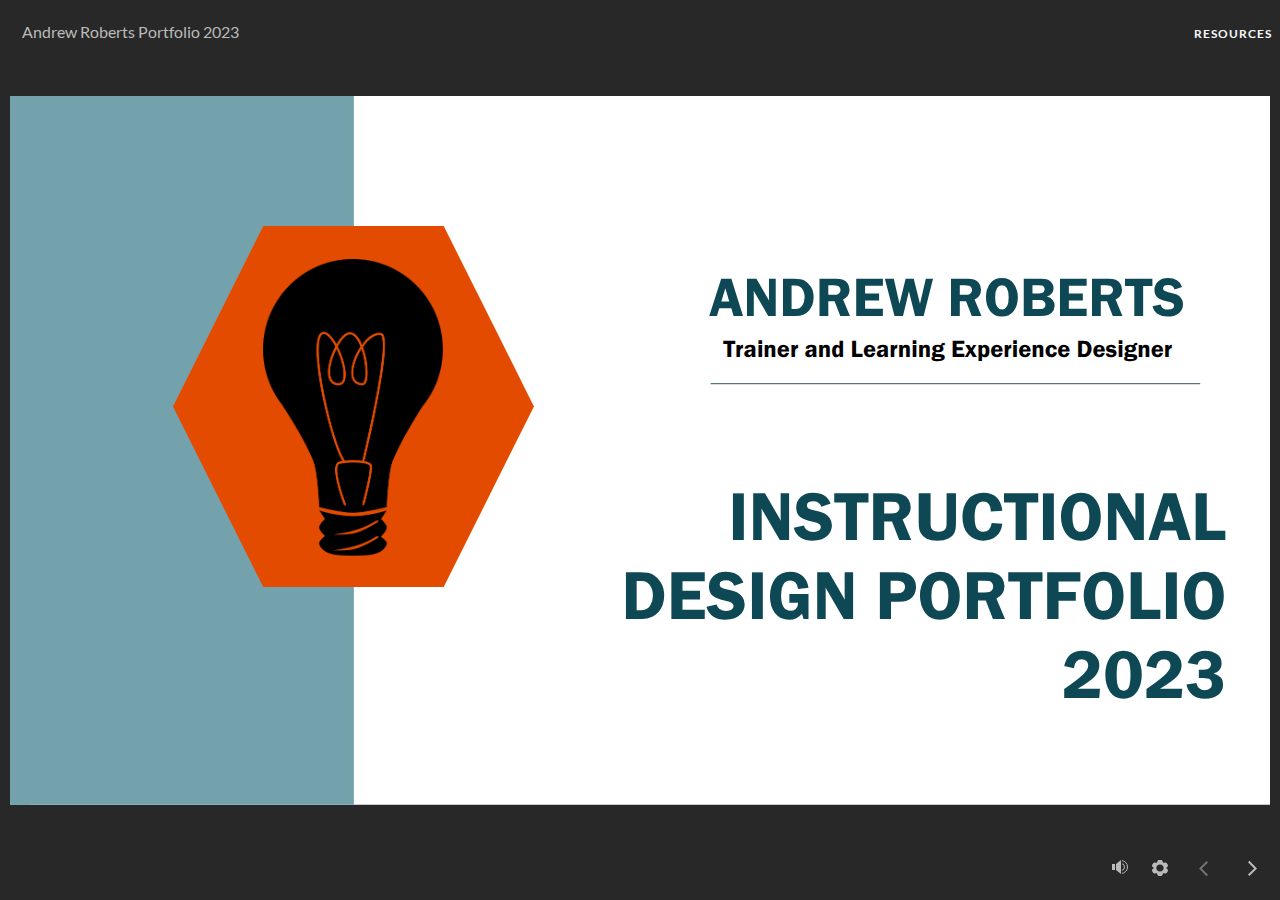
<file: index.html>
﻿<!doctype html>
<html lang="en-US">
<head>
  <meta charset="utf-8">
  <!-- Created using Storyline 360 - http://www.articulate.com  -->
  <!-- version: 3.73.29831.0 -->
  <title>Andrew Roberts Portfolio 2023</title>
  <meta http-equiv="x-ua-compatible" content="IE=edge"/>
  <meta name="viewport" content="width=device-width,initial-scale=1,user-scalable=no,shrink-to-fit=no,minimal-ui"/>
  <meta name="apple-mobile-web-app-capable" content="yes"/>
  <style>
    html, body { height: 100%; padding: 0; margin: 0 }
    #app { height: 100%; width: 100%; }
  </style>

  <script>
    window.DS = {};
    window.globals = {
      DATA_PATH_BASE: '',
      HAS_FRAME: true,
      HAS_SLIDE: true,

      lmsPresent: false,
      tinCanPresent: false,
      cmi5Present: false,
      aoSupport: false,
      scale: 'noscale',
      captureRc: false,
      browserSize: 'optimal',
      bgColor: '#282828',
      features: 'AccessibleVideo,ConnectionMessages,FullScreenToggle,InsertSvgPicture,LayerPresentAsDialog,MultipleQuizTracking,PlayerSpeedControl,StreamingVideo,UpdatedThemeEditor,UseAudioElement',
      themeName: 'unified',
      preloaderColor: '#FFFFFF',
      suppressAnalytics: false,
      productChannel: 'stable',
      publishSource: 'storyline',
      aid: 'auth0|5d66c9fb618aac0dc4988316',
      cid: 'df46369e-d139-4f46-87b3-22c768ca2aa3',
      playerVersion: '3.73.29831.0',
      publishTimestamp: '2023-02-25T20:59:50.3721102Z',
      maxIosVideoElements: 10,
      connectionSettings: { message: 'You%20are%20offline.%20Trying%20to%20reconnect...', useDarkTheme: false },

      
      parseParams: function(qs) {
        if (window.globals.parsedParams != null) {
          return window.globals.parsedParams;
        }
        qs = (qs || window.location.search.substr(1)).split('+').join(' ');
        var params = {},
            tokens,
            re = /[?&]?([^=]+)=([^&]*)/g;

        while (tokens = re.exec(qs)) {
          params[decodeURIComponent(tokens[1]).trim()] =
            decodeURIComponent(tokens[2]).trim();
        }
        window.globals.parsedParams = params;
        return params;
      }

    };
  </script>
  <script>
    var isIe11 = ('ActiveXObject' in window || window.MSBlobBuilder != null)
      && window.msCrypto != null && !window.ActiveXObject;
    if (isIe11) {
      window.globals.unsupportedBrowser = true;
      document.write(atob('[base64]'));
    }
  </script>
  
  <script>window.THREE = { };</script>
  
</head>
<body style="background: #282828" class="cs-HTML theme-unified">
  <!-- 360 -->
  <script>!function(){var e,i=/iPhone/i,o=/iPod/i,n=/iPad/i,t=/\biOS-universal(?:.+)Mac\b/i,r=/\bAndroid(?:.+)Mobile\b/i,a=/Android/i,d=/(?:SD4930UR|\bSilk(?:.+)Mobile\b)/i,p=/Silk/i,l=/Windows Phone/i,u=/\bWindows(?:.+)ARM\b/i,b=/BlackBerry/i,s=/BB10/i,c=/Opera Mini/i,f=/\b(CriOS|Chrome)(?:.+)Mobile/i,h=/Mobile(?:.+)Firefox\b/i,v=function(e){return void 0!==e&&"MacIntel"===e.platform&&"number"==typeof e.maxTouchPoints&&e.maxTouchPoints>1&&"undefined"==typeof MSStream};e=function(e){var m={userAgent:"",platform:"",maxTouchPoints:0};e||"undefined"==typeof navigator?"string"==typeof e?m.userAgent=e:e&&e.userAgent&&(m={userAgent:e.userAgent,platform:e.platform,maxTouchPoints:e.maxTouchPoints||0}):m={userAgent:navigator.userAgent,platform:navigator.platform,maxTouchPoints:navigator.maxTouchPoints||0};var g=m.userAgent,y=g.split("[FBAN");void 0!==y[1]&&(g=y[0]),void 0!==(y=g.split("Twitter"))[1]&&(g=y[0]);var A=function(e){return function(i){return i.test(e)}}(g),w={apple:{phone:A(i)&&!A(l),ipod:A(o),tablet:!A(i)&&(A(n)||v(m))&&!A(l),universal:A(t),device:(A(i)||A(o)||A(n)||A(t)||v(m))&&!A(l)},amazon:{phone:A(d),tablet:!A(d)&&A(p),device:A(d)||A(p)},android:{phone:!A(l)&&A(d)||!A(l)&&A(r),tablet:!A(l)&&!A(d)&&!A(r)&&(A(p)||A(a)),device:!A(l)&&(A(d)||A(p)||A(r)||A(a))||A(/\bokhttp\b/i)},windows:{phone:A(l),tablet:A(u),device:A(l)||A(u)},other:{blackberry:A(b),blackberry10:A(s),opera:A(c),firefox:A(h),chrome:A(f),device:A(b)||A(s)||A(c)||A(h)||A(f)},any:!1,phone:!1,tablet:!1};return w.any=w.apple.device||w.android.device||w.windows.device||w.other.device,w.phone=w.apple.phone||w.android.phone||w.windows.phone,w.tablet=w.apple.tablet||w.android.tablet||w.windows.tablet,w}(),"object"==typeof exports&&"undefined"!=typeof module?module.exports=e:"function"==typeof define&&define.amd?define((function(){return e})):this.isMobile=e}();
    window.isMobile.apple.tablet = window.isMobile.apple.tablet ||
      (navigator.platform === 'MacIntel' && navigator.maxTouchPoints > 1);
    window.isMobile.apple.device = window.isMobile.apple.device || window.isMobile.apple.tablet;
    window.isMobile.tablet = window.isMobile.tablet || window.isMobile.apple.tablet;
    window.isMobile.any = window.isMobile.any || window.isMobile.apple.tablet;
  </script>

  <div id="focus-sink" tabindex="-1"></div>

  <div id="preso"></div>
  <script>
    (function() {

      var classTypes = [ 'desktop', 'mobile', 'phone', 'tablet' ];

      var addDeviceClasses = function(prefix, testObj) {
        var curr, i;
        for (i = 0; i < classTypes.length; i++) {
          curr = classTypes[i];
          if (testObj[curr]) {
            document.body.classList.add(prefix + curr);
          }
        }
      };

      var params = window.globals.parseParams(),
          isDevicePreview = params.devicepreview === '1',
          isPhoneOverride = params.deviceType === 'phone' || (isDevicePreview && params.phone == '1'),
          isTabletOverride = (params.deviceType === 'tablet' || isDevicePreview) && !isPhoneOverride,
          isMobileOverride = isPhoneOverride || isTabletOverride;

      var deviceView = {
        desktop: !window.isMobile.any && !isMobileOverride,
        mobile: window.isMobile.any || isMobileOverride,
        phone: isPhoneOverride || (window.isMobile.phone && !isTabletOverride),
        tablet: isTabletOverride || window.isMobile.tablet
      };

      window.globals.deviceView = deviceView;
      window.isMobile.desktop = !window.isMobile.any;
      window.isMobile.mobile = window.isMobile.any;

      addDeviceClasses('view-', deviceView);

    })();
  </script>
  
  <script src='story_content/user.js' type=text/javascript></script>
  <div class="slide-loader"></div>

  <script>
    var doc = document, loader = doc.body.querySelector('.slide-loader'); [ 1, 2, 3 ].forEach(function(n) { var d = doc.createElement('div'); d.style.backgroundColor = window.globals.preloaderColor; d.classList.add('mobile-loader-dot'); d.classList.add('dot' + n); loader.appendChild(d); });
  </script>

  <div class="mobile-load-title-overlay" style="display: none">
    <div class="mobile-load-title">Andrew Roberts Portfolio 2023</div>
  </div>

  <div class="mobile-chrome-warning"></div>

  
<style>
  .warn-connection-dialog {
    display: none;
    background: transparent;
    pointer-events: none;
    position: fixed;
    left: 0;
    top: 0;
    width: 100%;
    height: 100%;
    z-index: 999;
  }

  .warn-connection-content {
    border-radius: 4px;
    background: white;
    border: 1px solid #E7E7E7;
    color: #333333;
    box-shadow: 0 2px 4px rgba(0, 0, 0, 0.25);
    transition: all 150ms ease-out;
    position: absolute;
    white-space: nowrap;
  }

  .view-phone.is-landscape .warn-connection-content {
    left: 23px;
    bottom: 23px;
  }

  .view-tablet.is-landscape .warn-connection-content {
    left: 50%;
    top: 20px;
    transform: translateX(-50%);
  }

  .is-portrait .warn-connection-content {
    transform: translate(-50%, calc(-100% - 15px));
  }

  .warn-connection-content p {
    display: inline-block;
    margin: 0 8px 0 0;
    line-height: 33px;
    font-size: 11px;
  }

  .warn-connection-content svg {
    position: relative;
    vertical-align: middle;
    margin: 0 2px 2px 8px;
  }

  .view-desktop .warn-connection-content {
    left: 1.5em;
    bottom: 1.5em;
  }

  .view-desktop .warn-connection-content p {
    font-size: 1.1em;
  }

  .is-offline .warn-connection-dialog {
    display: block;
  }

  .is-offline .cs-panel * {
    pointer-events: none !important;
  }

  .is-offline .cs-panel {
    pointer-events: all !important;
  }

  .is-offline #nav-controls * {
    pointer-events: none !important;
  }

  .is-offline #nav-controls {
    pointer-events: all !important;
  }
</style>

<div class="warn-connection-dialog">
  <div class="warn-connection-content">
    <svg width="17" height="15" viewBox="0 0 17 15" xmlns="http://www.w3.org/2000/svg">
      <path fill="#8F0000" stroke="white" d="M16.07,12.98 L15.88,12.23 L9.51,1.21 C8.97,0.26,7.6,0.26,7.06,1.21 L0.69,12.23 C0.15,13.16,0.81,14.36,1.91,14.36 H14.65 C15.47,14.36,16.05,13.7,16.07,12.98 Z"/>
      <path fill="white" stroke="white" d="M8.58,5.5 C8.35,5.28,8.5,5.35,8.21,5.32 C8.09,5.35,7.97,5.49,7.96,5.67 C7.97,5.79,7.98,5.92,7.98,6.04 L7.98,6.04 C7.99,6.17,8,6.31,8.01,6.43 L8.01,6.44 C8.03,6.92,8.06,7.41,8.09,7.9 L8.09,7.9 C8.12,8.39,8.14,8.88,8.17,9.37 C8.17,9.39,8.18,9.42,8.2,9.44 C8.23,9.46,8.25,9.47,8.28,9.47 C8.31,9.47,8.34,9.46,8.35,9.44 C8.37,9.43,8.38,9.4,8.39,9.35 L8.39,9.34 C8.39,9.24,8.4,9.15,8.4,9.05 L8.4,9.05 C8.41,8.96,8.41,8.86,8.42,8.75 C8.43,8.44,8.45,8.12,8.47,7.81 L8.47,7.81 C8.49,7.49,8.51,7.18,8.53,6.87 C8.55,6.46,8.56,6.05,8.59,5.64 L8.6,5.62 C8.6,5.57,8.59,5.53,8.58,5.5 L8.21,5.32 Z"/>
      <circle fill="white" stroke="white" cx="8.3" cy="11.35" r="0.3"/>
    </svg>
    <p>You are offline. Trying to reconnect...</p>
  </div>
</div>

<script>
  (function() {
    window.DS.connection = {
      warningShown: false,
      assets: {},
      loadingAssetGroup: false,
      retryDelay: 500
    };

    // @TODO this is POC code and can be cleaned up a bit more if we move forward
    // with the feature



    // The `window.globals.features` variable must be set in `webpack.dev.config` when testing locally - it is not enough
    // to have it in the data - but it must be set there as well.
    var useConnectionMessages = window.AbortController != null &&
      window.location.protocol != 'file:' &&
      window.globals.features.indexOf('ConnectionMessages') != -1;

    window.DS.connection.useConnectionMessages = useConnectionMessages

    var assetCount = 0;
    var checkLoadedId;
    var connectionSettings = window.globals.connectionSettings;

    if (useConnectionMessages && connectionSettings != null) {
      var contentEl = document.querySelector('.warn-connection-content');
      var messageEl = contentEl.querySelector('p')

      if (connectionSettings.useDarkTheme) {
        contentEl.style.borderColor = '#BABBBA';
        contentEl.style.backgroundColor = '#282828';
        contentEl.style.color = '#FFFFFF';
      }

      if (connectionSettings.message != null) {
        messageEl.textContent = window.decodeURIComponent(connectionSettings.message);
      }
    }

    function checkAssetsReady() {
      for (var i in DS.connection.assets) {
        if (!DS.connection.assets[i].success) {
          return false;
        }
      }
      return true;
    }

    function stopAssetGroup() {
      if (!useConnectionMessages) { return; }

      assetCount = 0;

      DS.connection.oldAssetGroup = DS.connection.assets;
      DS.connection.assets = {};
      DS.connection.loadingAssetGroup = false;
      clearInterval(checkLoadedId);
    }

    function startAssetGroup() {
      if (!useConnectionMessages) { return; }
      var ticks = 0;
      clearInterval(checkLoadedId);
      checkLoadedId = setInterval(function() {
        var loaded = 0;
        if (assetCount === 0 && loaded === 0) {
          clearInterval(checkLoadedId);
          return;
        }

        for (var i in DS.connection.assets) {
          if (DS.connection.assets[i].success) {
            loaded++;
          }
        }

        if (assetCount === loaded && checkAssetsReady()) {
          for (var i in DS.connection.assets) {
            if (DS.connection.assets[i].action) {
              DS.connection.assets[i].action();
            }
          }
          hideWarning();
          stopAssetGroup();
        }
      }, 100)
    }

    function requiredAsset(url, action, retry, type) {
      if (!useConnectionMessages) { return; }
      if (DS.connection.assets[url]) { return; }

      DS.connection.assets[url] = {
        success: false, action: action, retry: retry, type: type
      };
      assetCount = Object.keys(DS.connection.assets).length;
      if (!DS.connection.loadingAssetGroup) {
        startAssetGroup();
      }
      DS.connection.loadingAssetGroup = true;
    }

    function assetLoaded(url) {
      if (!useConnectionMessages) { return; }
      if (DS.connection.assets[url]) {
        DS.connection.assets[url].success = true;
      }
    }

    function assetFailed(url) {
      if (!useConnectionMessages) { return; }
      if (!DS.connection.assets[url]) {
        if (/\.js$/.test(url)) {
          setTimeout(function() {
            if (DS.connection.lastSlideLoaded != null) {
              DS.connection.lastSlideLoaded();
            }
          }, DS.connection.retryDelay);
        }
        return;
      }
      if (!DS.connection.warningShown) { showWarning(); }
      if (DS.connection.assets[url].retry) {
        setTimeout(function() {
          if (!DS.connection.assets[url].success) {
            DS.connection.assets[url].retry()
          }
        }, DS.connection.retryDelay);
      }
    }

    function hideWarning() {
      document.body.classList.remove('is-offline');
      DS.connection.warningShown = false;
    }
    DS.connection.hideWarning = hideWarning

    function showWarning(btn) {
      document.body.classList.add('is-offline')
      DS.connection.warningShown = true;
      updateWarningPosition();
    }

    function updateWarningPosition() {
      if (!DS.connection.warningShown) {
        return;
      }

      var isPortrait = document.body.classList.contains('is-portrait');
      var warningEl = document.querySelector('.warn-connection-content');

      if (isPortrait) {
        var slide = document.querySelector('.primary-slide');
        var slideRect = slide.getBoundingClientRect();

        warningEl.style.top = `${slideRect.top}px`
        warningEl.style.left = `${slideRect.left + slideRect.width / 2}px`
      } else {
        warningEl.style.top = null;
        warningEl.style.left = null;
      }

      window.requestAnimationFrame(updateWarningPosition);
    }

    // these will all be noops if the feature flag isn't set in
    // the data and `window.globals.features`
    DS.connection.requiredAsset = requiredAsset;
    DS.connection.assetLoaded = assetLoaded;
    DS.connection.assetFailed = assetFailed;
    DS.connection.stopAssetGroup = stopAssetGroup;
    DS.connection.startAssetGroup = startAssetGroup;
  })();
</script>


  <script>
    
    if (window.autoSpider && window.vInterfaceObject) {
      document.querySelector('.mobile-load-title-overlay').style.display = 'none';
    }
  </script>

  

  <link rel="stylesheet" href="html5/data/css/output.min.css" data-noprefix/>
</body>
<script src="html5/lib/scripts/bootstrapper.min.js"></script>
</html>
</file>
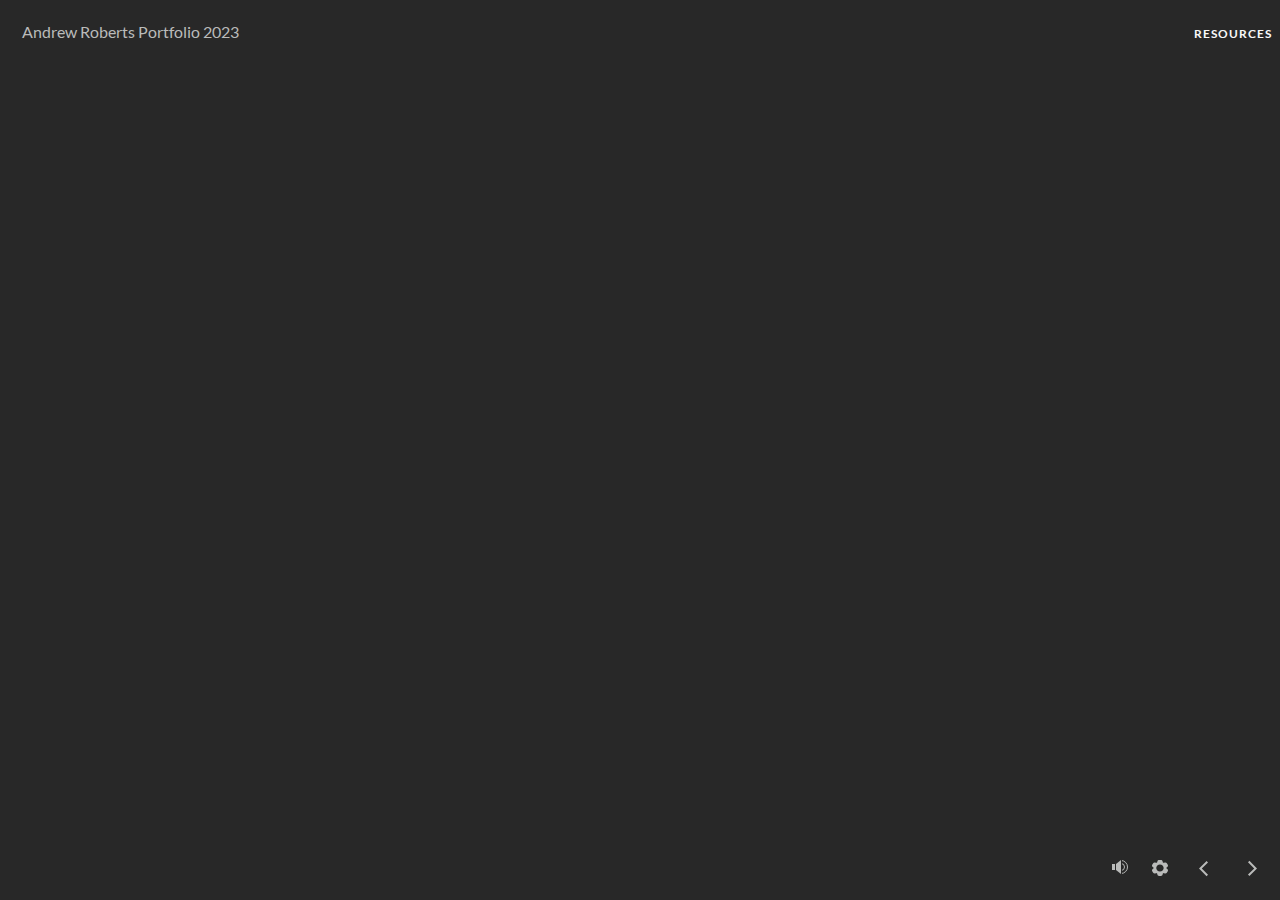
<file: index_lms.html>
<!doctype html>
<html lang="en-US">
<head>
  <meta charset="utf-8">
  <!-- Created using Storyline 360 - http://www.articulate.com  -->
  <!-- version: 3.73.29831.0 -->
  <title>Andrew Roberts Portfolio 2023</title>
  <meta http-equiv="x-ua-compatible" content="IE=edge"/>
  <meta name="viewport" content="width=device-width,initial-scale=1,user-scalable=no,shrink-to-fit=no,minimal-ui"/>
  <meta name="apple-mobile-web-app-capable" content="yes"/>
  <style>
    html, body { height: 100%; padding: 0; margin: 0 }
    #app { height: 100%; width: 100%; }
  </style>

  <script>
    window.DS = {};
    window.globals = {
      DATA_PATH_BASE: '',
      HAS_FRAME: true,
      HAS_SLIDE: true,

      lmsPresent: true,
      tinCanPresent: false,
      cmi5Present: false,
      aoSupport: false,
      scale: 'noscale',
      captureRc: false,
      browserSize: 'optimal',
      bgColor: '#282828',
      features: 'AccessibleVideo,ConnectionMessages,FullScreenToggle,InsertSvgPicture,LayerPresentAsDialog,MultipleQuizTracking,PlayerSpeedControl,StreamingVideo,UpdatedThemeEditor,UseAudioElement',
      themeName: 'unified',
      preloaderColor: '#FFFFFF',
      suppressAnalytics: false,
      productChannel: 'stable',
      publishSource: 'storyline',
      aid: 'auth0|5d66c9fb618aac0dc4988316',
      cid: 'df46369e-d139-4f46-87b3-22c768ca2aa3',
      playerVersion: '3.73.29831.0',
      publishTimestamp: '2023-02-25T20:59:50.4643515Z',
      maxIosVideoElements: 10,
      connectionSettings: { message: 'You%20are%20offline.%20Trying%20to%20reconnect...', useDarkTheme: false },

      
      parseParams: function(qs) {
        if (window.globals.parsedParams != null) {
          return window.globals.parsedParams;
        }
        qs = (qs || window.location.search.substr(1)).split('+').join(' ');
        var params = {},
            tokens,
            re = /[?&]?([^=]+)=([^&]*)/g;

        while (tokens = re.exec(qs)) {
          params[decodeURIComponent(tokens[1]).trim()] =
            decodeURIComponent(tokens[2]).trim();
        }
        window.globals.parsedParams = params;
        return params;
      }

    };
  </script>
  <script>
    var isIe11 = ('ActiveXObject' in window || window.MSBlobBuilder != null)
      && window.msCrypto != null && !window.ActiveXObject;
    if (isIe11) {
      window.globals.unsupportedBrowser = true;
      document.write(atob('[base64]'));
    }
  </script>
  <script src="lms/scormdriver.js" charset="utf-8"></script>
  <script>window.THREE = { };</script>
  
</head>
<body style="background: #282828" class="cs-HTML theme-unified">
  <!-- 360 -->
  <script>!function(){var e,i=/iPhone/i,o=/iPod/i,n=/iPad/i,t=/\biOS-universal(?:.+)Mac\b/i,r=/\bAndroid(?:.+)Mobile\b/i,a=/Android/i,d=/(?:SD4930UR|\bSilk(?:.+)Mobile\b)/i,p=/Silk/i,l=/Windows Phone/i,u=/\bWindows(?:.+)ARM\b/i,b=/BlackBerry/i,s=/BB10/i,c=/Opera Mini/i,f=/\b(CriOS|Chrome)(?:.+)Mobile/i,h=/Mobile(?:.+)Firefox\b/i,v=function(e){return void 0!==e&&"MacIntel"===e.platform&&"number"==typeof e.maxTouchPoints&&e.maxTouchPoints>1&&"undefined"==typeof MSStream};e=function(e){var m={userAgent:"",platform:"",maxTouchPoints:0};e||"undefined"==typeof navigator?"string"==typeof e?m.userAgent=e:e&&e.userAgent&&(m={userAgent:e.userAgent,platform:e.platform,maxTouchPoints:e.maxTouchPoints||0}):m={userAgent:navigator.userAgent,platform:navigator.platform,maxTouchPoints:navigator.maxTouchPoints||0};var g=m.userAgent,y=g.split("[FBAN");void 0!==y[1]&&(g=y[0]),void 0!==(y=g.split("Twitter"))[1]&&(g=y[0]);var A=function(e){return function(i){return i.test(e)}}(g),w={apple:{phone:A(i)&&!A(l),ipod:A(o),tablet:!A(i)&&(A(n)||v(m))&&!A(l),universal:A(t),device:(A(i)||A(o)||A(n)||A(t)||v(m))&&!A(l)},amazon:{phone:A(d),tablet:!A(d)&&A(p),device:A(d)||A(p)},android:{phone:!A(l)&&A(d)||!A(l)&&A(r),tablet:!A(l)&&!A(d)&&!A(r)&&(A(p)||A(a)),device:!A(l)&&(A(d)||A(p)||A(r)||A(a))||A(/\bokhttp\b/i)},windows:{phone:A(l),tablet:A(u),device:A(l)||A(u)},other:{blackberry:A(b),blackberry10:A(s),opera:A(c),firefox:A(h),chrome:A(f),device:A(b)||A(s)||A(c)||A(h)||A(f)},any:!1,phone:!1,tablet:!1};return w.any=w.apple.device||w.android.device||w.windows.device||w.other.device,w.phone=w.apple.phone||w.android.phone||w.windows.phone,w.tablet=w.apple.tablet||w.android.tablet||w.windows.tablet,w}(),"object"==typeof exports&&"undefined"!=typeof module?module.exports=e:"function"==typeof define&&define.amd?define((function(){return e})):this.isMobile=e}();
    window.isMobile.apple.tablet = window.isMobile.apple.tablet ||
      (navigator.platform === 'MacIntel' && navigator.maxTouchPoints > 1);
    window.isMobile.apple.device = window.isMobile.apple.device || window.isMobile.apple.tablet;
    window.isMobile.tablet = window.isMobile.tablet || window.isMobile.apple.tablet;
    window.isMobile.any = window.isMobile.any || window.isMobile.apple.tablet;
  </script>

  <div id="focus-sink" tabindex="-1"></div>

  <div id="preso"></div>
  <script>
    (function() {

      var classTypes = [ 'desktop', 'mobile', 'phone', 'tablet' ];

      var addDeviceClasses = function(prefix, testObj) {
        var curr, i;
        for (i = 0; i < classTypes.length; i++) {
          curr = classTypes[i];
          if (testObj[curr]) {
            document.body.classList.add(prefix + curr);
          }
        }
      };

      var params = window.globals.parseParams(),
          isDevicePreview = params.devicepreview === '1',
          isPhoneOverride = params.deviceType === 'phone' || (isDevicePreview && params.phone == '1'),
          isTabletOverride = (params.deviceType === 'tablet' || isDevicePreview) && !isPhoneOverride,
          isMobileOverride = isPhoneOverride || isTabletOverride;

      var deviceView = {
        desktop: !window.isMobile.any && !isMobileOverride,
        mobile: window.isMobile.any || isMobileOverride,
        phone: isPhoneOverride || (window.isMobile.phone && !isTabletOverride),
        tablet: isTabletOverride || window.isMobile.tablet
      };

      window.globals.deviceView = deviceView;
      window.isMobile.desktop = !window.isMobile.any;
      window.isMobile.mobile = window.isMobile.any;

      addDeviceClasses('view-', deviceView);

    })();
  </script>
  
  <script src='story_content/user.js' type=text/javascript></script>
  <div class="slide-loader"></div>

  <script>
    var doc = document, loader = doc.body.querySelector('.slide-loader'); [ 1, 2, 3 ].forEach(function(n) { var d = doc.createElement('div'); d.style.backgroundColor = window.globals.preloaderColor; d.classList.add('mobile-loader-dot'); d.classList.add('dot' + n); loader.appendChild(d); });
  </script>

  <div class="mobile-load-title-overlay" style="display: none">
    <div class="mobile-load-title">Andrew Roberts Portfolio 2023</div>
  </div>

  <div class="mobile-chrome-warning"></div>

  
<style>
  .warn-connection-dialog {
    display: none;
    background: transparent;
    pointer-events: none;
    position: fixed;
    left: 0;
    top: 0;
    width: 100%;
    height: 100%;
    z-index: 999;
  }

  .warn-connection-content {
    border-radius: 4px;
    background: white;
    border: 1px solid #E7E7E7;
    color: #333333;
    box-shadow: 0 2px 4px rgba(0, 0, 0, 0.25);
    transition: all 150ms ease-out;
    position: absolute;
    white-space: nowrap;
  }

  .view-phone.is-landscape .warn-connection-content {
    left: 23px;
    bottom: 23px;
  }

  .view-tablet.is-landscape .warn-connection-content {
    left: 50%;
    top: 20px;
    transform: translateX(-50%);
  }

  .is-portrait .warn-connection-content {
    transform: translate(-50%, calc(-100% - 15px));
  }

  .warn-connection-content p {
    display: inline-block;
    margin: 0 8px 0 0;
    line-height: 33px;
    font-size: 11px;
  }

  .warn-connection-content svg {
    position: relative;
    vertical-align: middle;
    margin: 0 2px 2px 8px;
  }

  .view-desktop .warn-connection-content {
    left: 1.5em;
    bottom: 1.5em;
  }

  .view-desktop .warn-connection-content p {
    font-size: 1.1em;
  }

  .is-offline .warn-connection-dialog {
    display: block;
  }

  .is-offline .cs-panel * {
    pointer-events: none !important;
  }

  .is-offline .cs-panel {
    pointer-events: all !important;
  }

  .is-offline #nav-controls * {
    pointer-events: none !important;
  }

  .is-offline #nav-controls {
    pointer-events: all !important;
  }
</style>

<div class="warn-connection-dialog">
  <div class="warn-connection-content">
    <svg width="17" height="15" viewBox="0 0 17 15" xmlns="http://www.w3.org/2000/svg">
      <path fill="#8F0000" stroke="white" d="M16.07,12.98 L15.88,12.23 L9.51,1.21 C8.97,0.26,7.6,0.26,7.06,1.21 L0.69,12.23 C0.15,13.16,0.81,14.36,1.91,14.36 H14.65 C15.47,14.36,16.05,13.7,16.07,12.98 Z"/>
      <path fill="white" stroke="white" d="M8.58,5.5 C8.35,5.28,8.5,5.35,8.21,5.32 C8.09,5.35,7.97,5.49,7.96,5.67 C7.97,5.79,7.98,5.92,7.98,6.04 L7.98,6.04 C7.99,6.17,8,6.31,8.01,6.43 L8.01,6.44 C8.03,6.92,8.06,7.41,8.09,7.9 L8.09,7.9 C8.12,8.39,8.14,8.88,8.17,9.37 C8.17,9.39,8.18,9.42,8.2,9.44 C8.23,9.46,8.25,9.47,8.28,9.47 C8.31,9.47,8.34,9.46,8.35,9.44 C8.37,9.43,8.38,9.4,8.39,9.35 L8.39,9.34 C8.39,9.24,8.4,9.15,8.4,9.05 L8.4,9.05 C8.41,8.96,8.41,8.86,8.42,8.75 C8.43,8.44,8.45,8.12,8.47,7.81 L8.47,7.81 C8.49,7.49,8.51,7.18,8.53,6.87 C8.55,6.46,8.56,6.05,8.59,5.64 L8.6,5.62 C8.6,5.57,8.59,5.53,8.58,5.5 L8.21,5.32 Z"/>
      <circle fill="white" stroke="white" cx="8.3" cy="11.35" r="0.3"/>
    </svg>
    <p>You are offline. Trying to reconnect...</p>
  </div>
</div>

<script>
  (function() {
    window.DS.connection = {
      warningShown: false,
      assets: {},
      loadingAssetGroup: false,
      retryDelay: 500
    };

    // @TODO this is POC code and can be cleaned up a bit more if we move forward
    // with the feature



    // The `window.globals.features` variable must be set in `webpack.dev.config` when testing locally - it is not enough
    // to have it in the data - but it must be set there as well.
    var useConnectionMessages = window.AbortController != null &&
      window.location.protocol != 'file:' &&
      window.globals.features.indexOf('ConnectionMessages') != -1;

    window.DS.connection.useConnectionMessages = useConnectionMessages

    var assetCount = 0;
    var checkLoadedId;
    var connectionSettings = window.globals.connectionSettings;

    if (useConnectionMessages && connectionSettings != null) {
      var contentEl = document.querySelector('.warn-connection-content');
      var messageEl = contentEl.querySelector('p')

      if (connectionSettings.useDarkTheme) {
        contentEl.style.borderColor = '#BABBBA';
        contentEl.style.backgroundColor = '#282828';
        contentEl.style.color = '#FFFFFF';
      }

      if (connectionSettings.message != null) {
        messageEl.textContent = window.decodeURIComponent(connectionSettings.message);
      }
    }

    function checkAssetsReady() {
      for (var i in DS.connection.assets) {
        if (!DS.connection.assets[i].success) {
          return false;
        }
      }
      return true;
    }

    function stopAssetGroup() {
      if (!useConnectionMessages) { return; }

      assetCount = 0;

      DS.connection.oldAssetGroup = DS.connection.assets;
      DS.connection.assets = {};
      DS.connection.loadingAssetGroup = false;
      clearInterval(checkLoadedId);
    }

    function startAssetGroup() {
      if (!useConnectionMessages) { return; }
      var ticks = 0;
      clearInterval(checkLoadedId);
      checkLoadedId = setInterval(function() {
        var loaded = 0;
        if (assetCount === 0 && loaded === 0) {
          clearInterval(checkLoadedId);
          return;
        }

        for (var i in DS.connection.assets) {
          if (DS.connection.assets[i].success) {
            loaded++;
          }
        }

        if (assetCount === loaded && checkAssetsReady()) {
          for (var i in DS.connection.assets) {
            if (DS.connection.assets[i].action) {
              DS.connection.assets[i].action();
            }
          }
          hideWarning();
          stopAssetGroup();
        }
      }, 100)
    }

    function requiredAsset(url, action, retry, type) {
      if (!useConnectionMessages) { return; }
      if (DS.connection.assets[url]) { return; }

      DS.connection.assets[url] = {
        success: false, action: action, retry: retry, type: type
      };
      assetCount = Object.keys(DS.connection.assets).length;
      if (!DS.connection.loadingAssetGroup) {
        startAssetGroup();
      }
      DS.connection.loadingAssetGroup = true;
    }

    function assetLoaded(url) {
      if (!useConnectionMessages) { return; }
      if (DS.connection.assets[url]) {
        DS.connection.assets[url].success = true;
      }
    }

    function assetFailed(url) {
      if (!useConnectionMessages) { return; }
      if (!DS.connection.assets[url]) {
        if (/\.js$/.test(url)) {
          setTimeout(function() {
            if (DS.connection.lastSlideLoaded != null) {
              DS.connection.lastSlideLoaded();
            }
          }, DS.connection.retryDelay);
        }
        return;
      }
      if (!DS.connection.warningShown) { showWarning(); }
      if (DS.connection.assets[url].retry) {
        setTimeout(function() {
          if (!DS.connection.assets[url].success) {
            DS.connection.assets[url].retry()
          }
        }, DS.connection.retryDelay);
      }
    }

    function hideWarning() {
      document.body.classList.remove('is-offline');
      DS.connection.warningShown = false;
    }
    DS.connection.hideWarning = hideWarning

    function showWarning(btn) {
      document.body.classList.add('is-offline')
      DS.connection.warningShown = true;
      updateWarningPosition();
    }

    function updateWarningPosition() {
      if (!DS.connection.warningShown) {
        return;
      }

      var isPortrait = document.body.classList.contains('is-portrait');
      var warningEl = document.querySelector('.warn-connection-content');

      if (isPortrait) {
        var slide = document.querySelector('.primary-slide');
        var slideRect = slide.getBoundingClientRect();

        warningEl.style.top = `${slideRect.top}px`
        warningEl.style.left = `${slideRect.left + slideRect.width / 2}px`
      } else {
        warningEl.style.top = null;
        warningEl.style.left = null;
      }

      window.requestAnimationFrame(updateWarningPosition);
    }

    // these will all be noops if the feature flag isn't set in
    // the data and `window.globals.features`
    DS.connection.requiredAsset = requiredAsset;
    DS.connection.assetLoaded = assetLoaded;
    DS.connection.assetFailed = assetFailed;
    DS.connection.stopAssetGroup = stopAssetGroup;
    DS.connection.startAssetGroup = startAssetGroup;
  })();
</script>


  <script>
    
    if (window.autoSpider && window.vInterfaceObject) {
      document.querySelector('.mobile-load-title-overlay').style.display = 'none';
    }
  </script>

  

  <link rel="stylesheet" href="html5/data/css/output.min.css" data-noprefix/>
</body>
<script src="html5/lib/scripts/bootstrapper.min.js"></script>
</html>
</file>
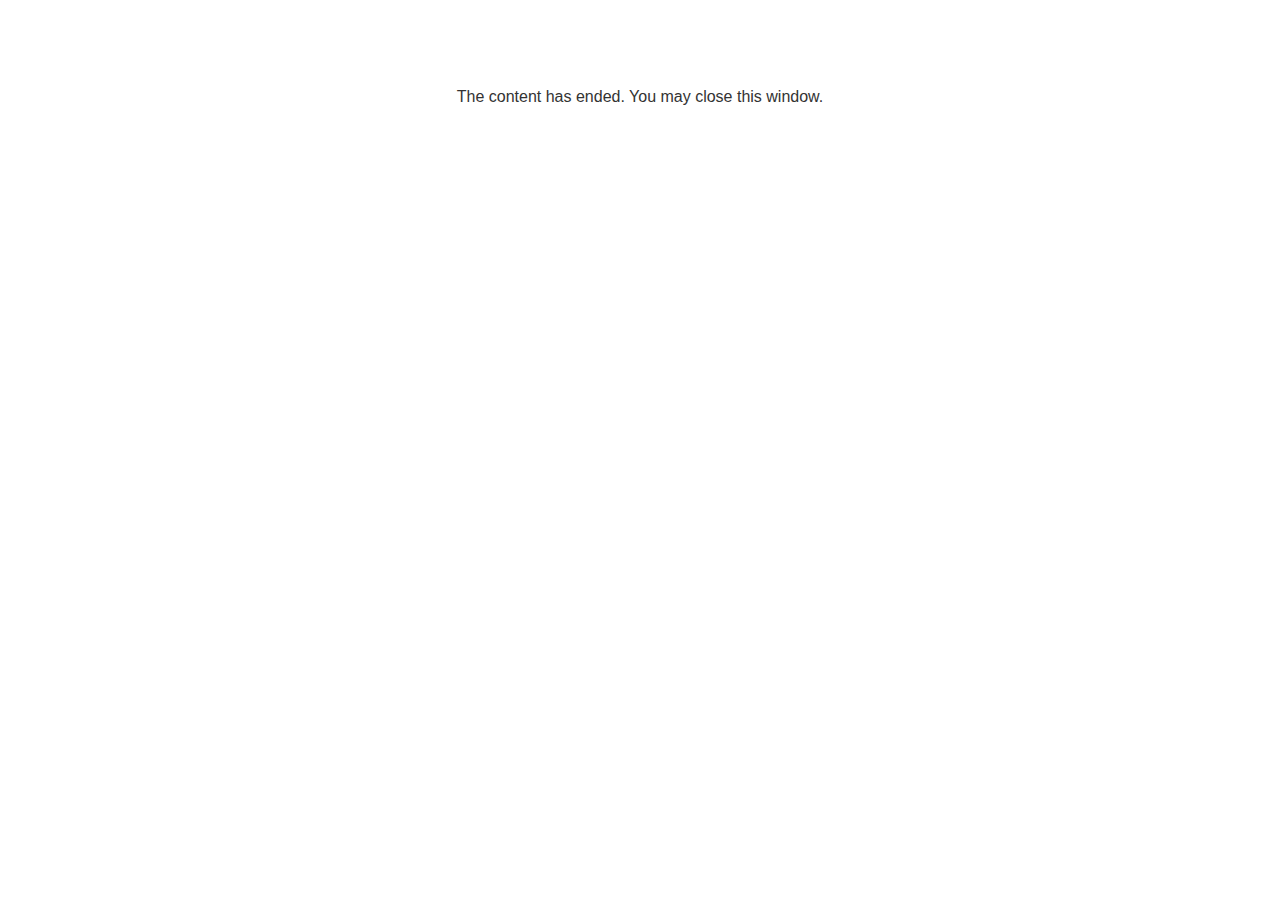
<file: lms/goodbye.html>
<!doctype html>
<html>
<body style="background-color: #ffffff;">

<p role="alert" style="color: #333333;font-family: Lato, articulate, tahoma, arial;font-size: medium;text-align: center;">
<br><br><br><br>
The content has ended. You may close this window.
</p>

</body>
</html>
</file>
